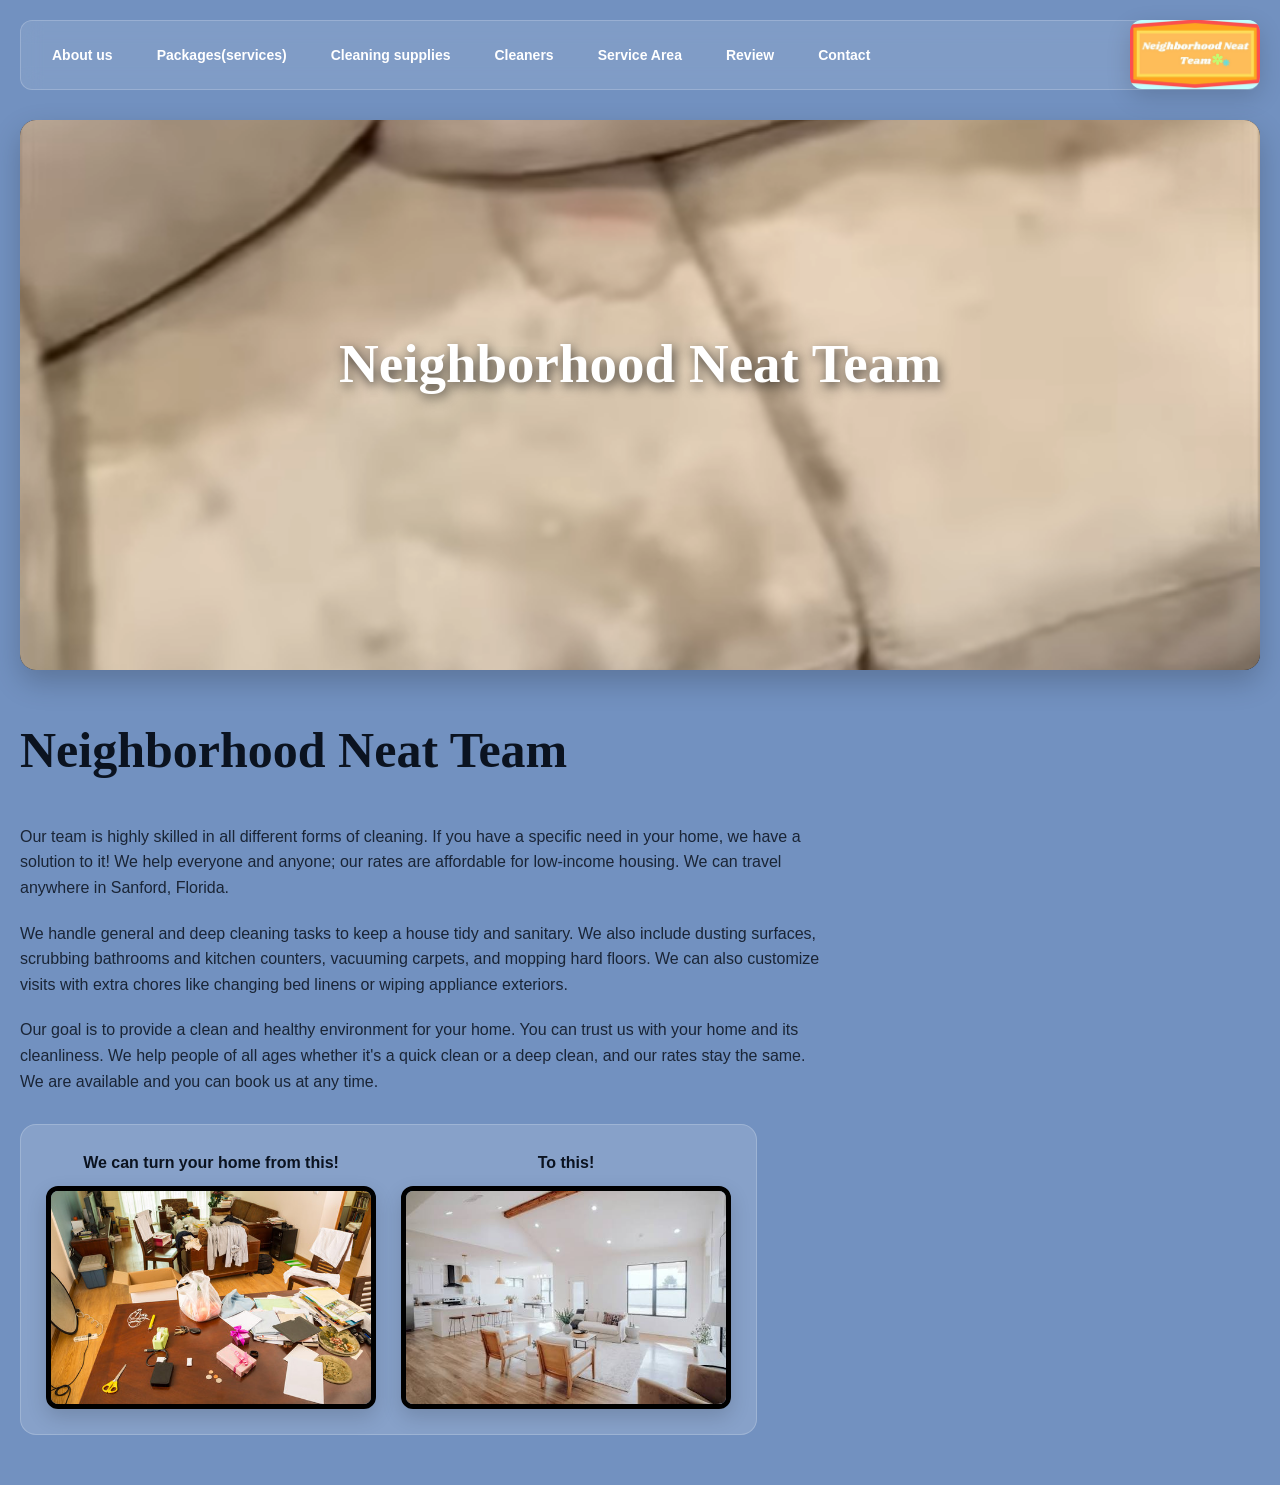
<file: index.html>
<!DOCTYPE html>
<html lang="en">
<head>
    <meta charset="UTF-8">
    <meta name="viewport" content="width=device-width, initial-scale=1.0">
    <title>Neighborhood Neat Team Home Page</title>
    <link rel="stylesheet" href="styles.css">
</head>
<!-- Page Built by: Madeleine Marino and Darielys Rubero-->
<body>

    <!-- Main Navigation Bar Layout -->
    <nav class="nav-bar">
        <a href="index.html">About us</a>
        <a href="page2.html">Packages(services)</a>
        <a href="page3.html">Cleaning supplies</a>
        <a href="page4.html">Cleaners</a>
        <a href="page5.html">Service Area</a>
        <a href="page6.html">Review</a>
        <a href="page7.html">Contact</a>
    </nav>

    <!-- Hero Showcase Section featuring a Native Looping Video File -->
    <section class="logo">
        <img src="Neighborhood Neat Team (3).jpg" alt="Neighborhood Neat Team logo" class="logo-img">
    </section>

    <section class="hero-video">
        <!-- The controls attribute is omitted so it behaves purely as a smooth background element -->
        <video autoplay muted loop playsinline id="bg-video">
            <!-- REPLACE THIS with the exact file name of your downloaded video file -->
            <source src="Steam Cleaning A Couch - Mr. Steam (608p).mp4" type="video/mp4">
            Your browser does not support the video tag.
        </video>
        <div class="hero-content">
            <h1>Neighborhood Neat Team</h1>
        </div>
    </section>

    <!-- Main Text Content and Introductions -->
    <main>
        <h1>Neighborhood Neat Team</h1>
        <p>Our team is highly skilled in all different forms of cleaning. If you have a specific need in your home, we have a solution to it! We help everyone and anyone; our rates are affordable for low-income housing. We can travel anywhere in Sanford, Florida.</p>
        <p>We handle general and deep cleaning tasks to keep a house tidy and sanitary. We also include dusting surfaces, scrubbing bathrooms and kitchen counters, vacuuming carpets, and mopping hard floors. We can also customize visits with extra chores like changing bed linens or wiping appliance exteriors.</p>
        <p>Our goal is to provide a clean and healthy environment for your home. You can trust us with your home and its cleanliness. We help people of all ages whether it's a quick clean or a deep clean, and our rates stay the same. We are available and you can book us at any time.</p>
        
        <!-- Before & After Comparison Layout Block (Optimized with structured containers) -->
        <div class="image-container">
            <div class="image-box">
                <p>We can turn your home from this!</p>
                <img src="Dirty_home.jpg" class="img-1" alt="An Average Dirty Home">
            </div>
            
            <div class="image-box">
                <p>To this!</p>
                <img src="Clean_home.jpg" class="img-2" alt="An Average Clean Home">
            </div>
        </div>
    </main>

</body>
</html>
</file>
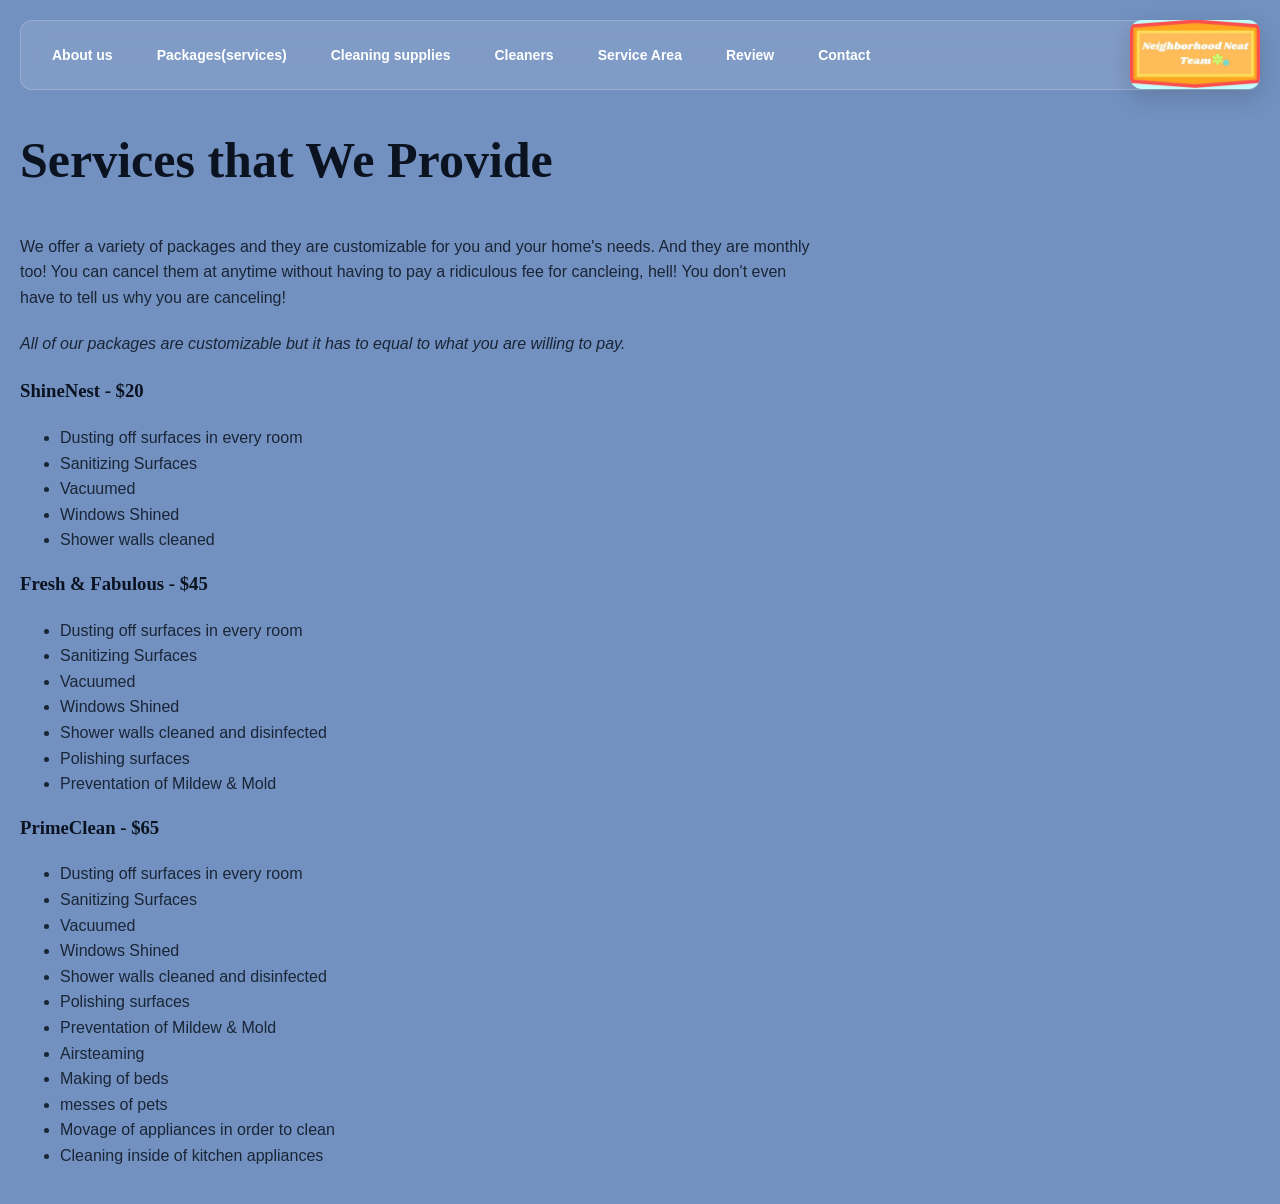
<file: page2.html>
<!DOCTYPE html>
<html>
<nav class="nav-bar">
    <a href="index.html">About us</a>
    <a href="page2.html">Packages(services)</a>
    <a href="page3.html">Cleaning supplies</a>
    <a href="page4.html">Cleaners</a>
    <a href="page5.html">Service Area</a>
    <a href="page6.html">Review</a>
    <a href="page7.html">Contact</a>
</nav>
    <section class="logo">
        <!-- Added class="logo-img" here so the CSS can target it correctly -->
        <img src="Neighborhood Neat Team (3).jpg" alt="Neighborhood Neat Team logo" class="logo-img">
    </section>
<head>
    <Title>Services</Title>
    <link rel="stylesheet" href="styles.css">
 <head>
<body>
    <h1>Services that We Provide</h1>
    <p>We offer a variety of packages and they are customizable for you and your home's needs. And they are monthly too! You can cancel them at anytime without having to pay a ridiculous fee for cancleing, hell! You don't even have to tell us why you are canceling!</p>
    <p><i>All of our packages are customizable but it has to equal to what you are willing to pay.</i></p>
    <h3>ShineNest - $20</h3>
    <ul>
        <li>Dusting off surfaces in every room</li>
        <li>Sanitizing Surfaces</li>
        <li>Vacuumed</li>
        <li>Windows Shined</li>
        <li>Shower walls cleaned</li>
    </ul>
    <h3>Fresh & Fabulous - $45</h3>
    <ul>
        <li>Dusting off surfaces in every room</li>
        <li>Sanitizing Surfaces</li>
        <li>Vacuumed</li>
        <li>Windows Shined</li>
        <li>Shower walls cleaned and disinfected</li>
        <li>Polishing surfaces</li>
        <li>Preventation of Mildew & Mold</li>
    </ul>
    <h3>PrimeClean - $65</h3>
    <ul>
        <li>Dusting off surfaces in every room</li>
        <li>Sanitizing Surfaces</li>
        <li>Vacuumed</li>
        <li>Windows Shined</li>
        <li>Shower walls cleaned and disinfected</li>
        <li>Polishing surfaces</li>
        <li>Preventation of Mildew & Mold</li>
        <li>Airsteaming</li>
        <li>Making of beds</li>
        <li>messes of pets</li>
        <li>Movage of appliances in order to clean</li>
        <li>Cleaning inside of kitchen appliances</li>
    </ul>
</body>
</html>
</file>
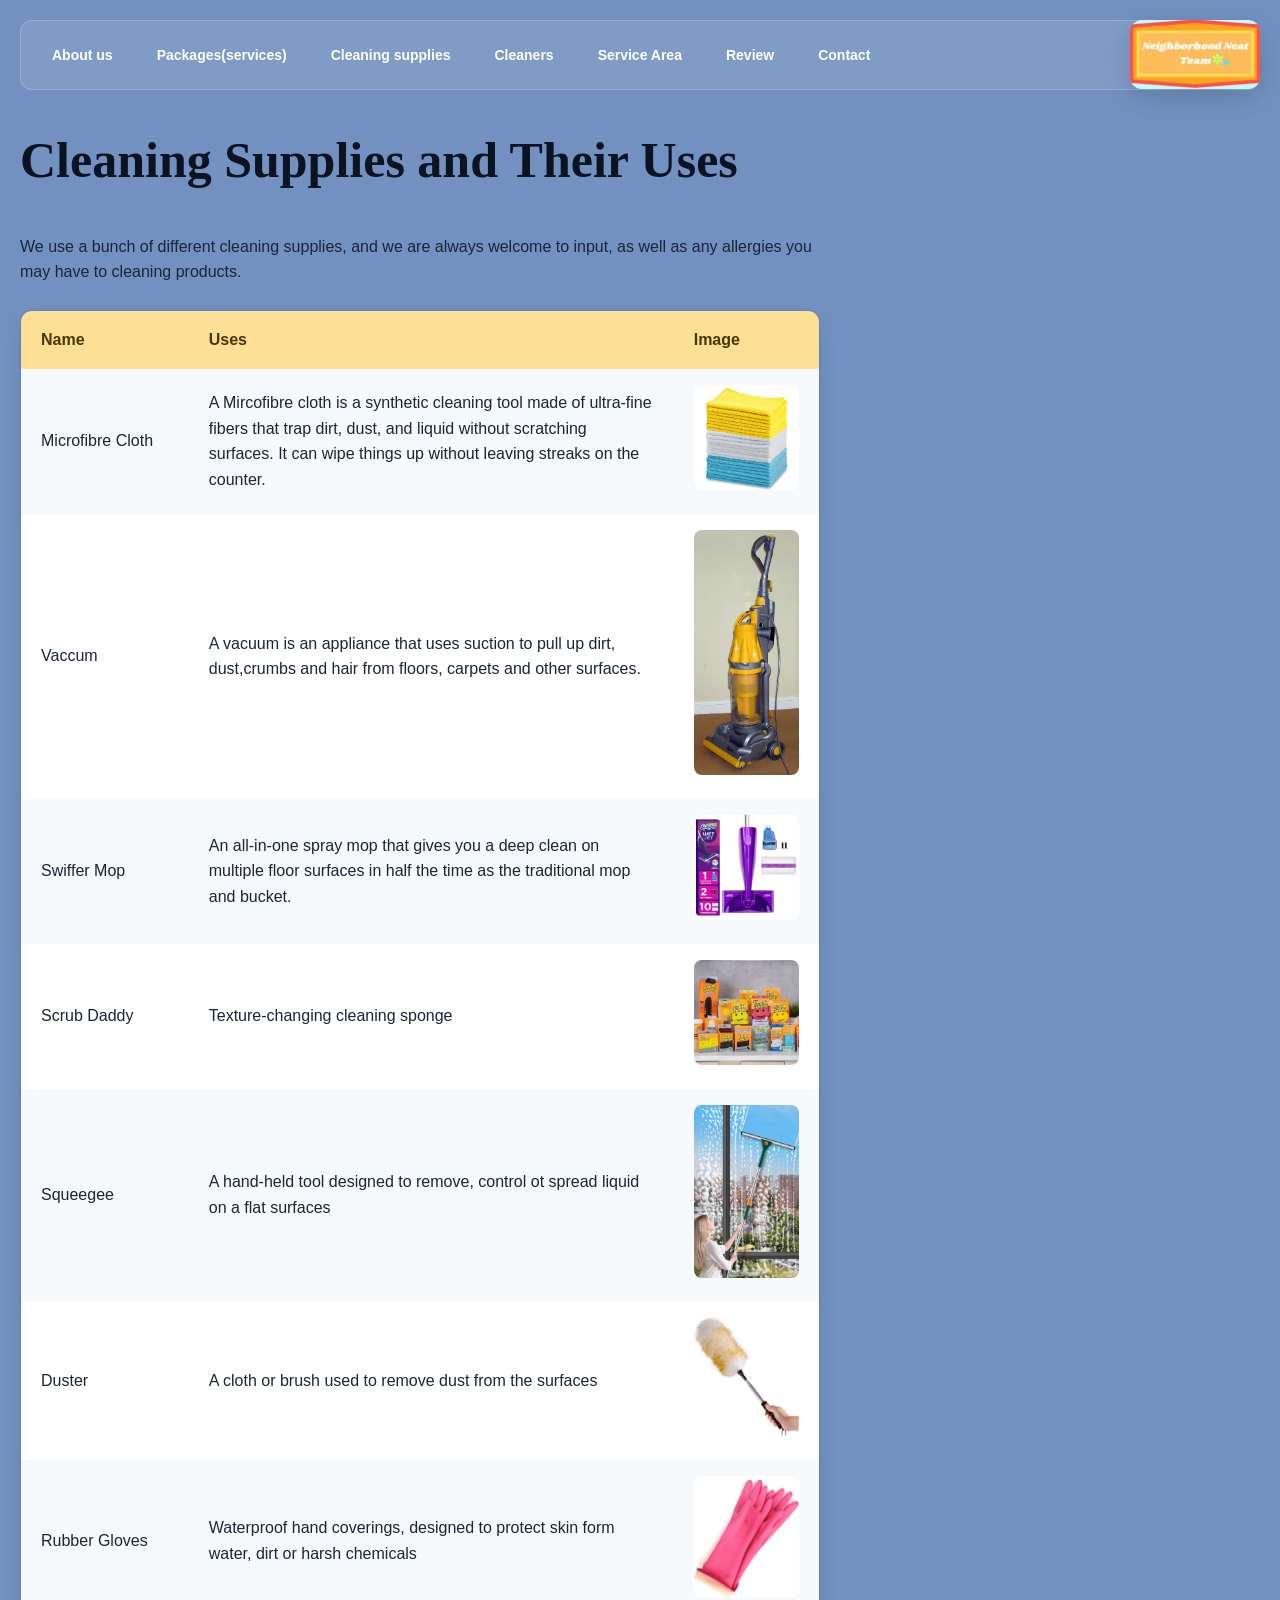
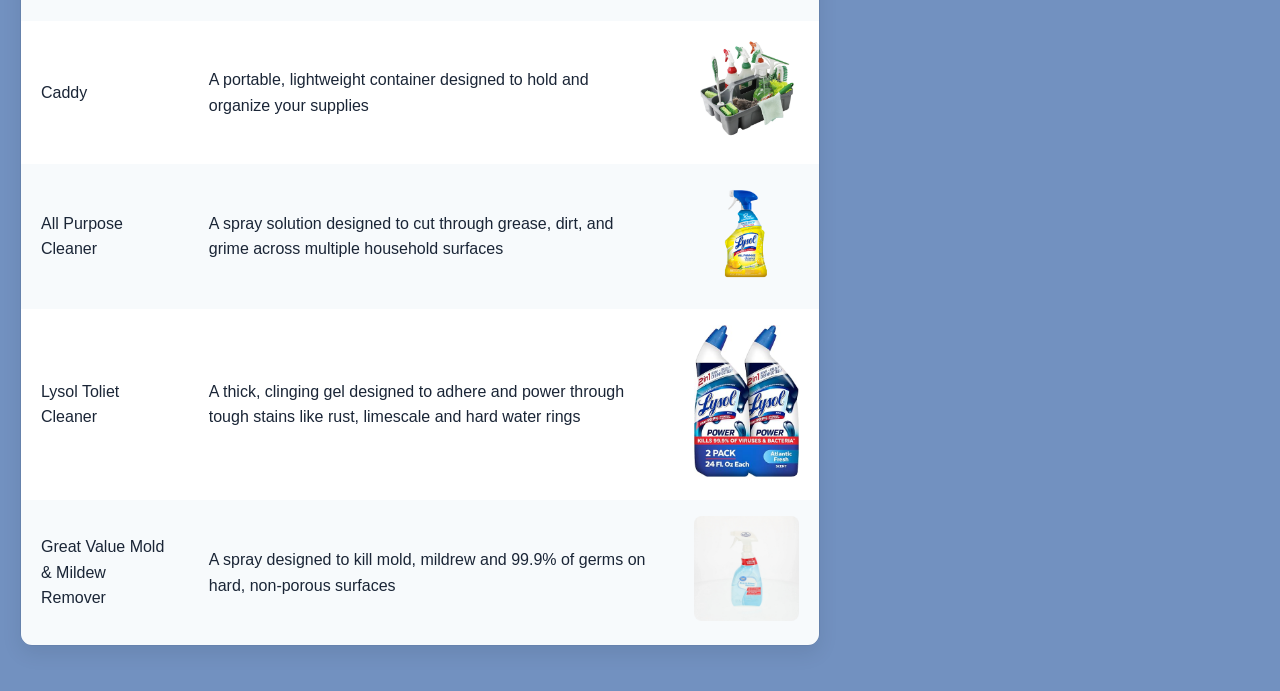
<file: page3.html>
<!DOCTYPE html>
<html>
<nav class="nav-bar">
    <a href="index.html">About us</a>
    <a href="page2.html">Packages(services)</a>
    <a href="page3.html">Cleaning supplies</a>
    <a href="page4.html">Cleaners</a>
    <a href="page5.html">Service Area</a>
    <a href="page6.html">Review</a>
    <a href="page7.html">Contact</a>
</nav>
    <section class="logo">
        <!-- Added class="logo-img" here so the CSS can target it correctly -->
        <img src="Neighborhood Neat Team (3).jpg" alt="Neighborhood Neat Team logo" class="logo-img">
    </section>
<!-- Page Built by: Madeleine Marino-->
    <head>
        <Title>Cleaning Suplies</Title>
        <link rel="stylesheet" href="styles.css">
    </head>
    <body>
        <h1>Cleaning Supplies and Their Uses</h1>
        <p>We use a bunch of different cleaning supplies, and we are always welcome to input, as well as any allergies you may have to cleaning products.</p>
    <table>
        <tr>
            <th>Name</th>
            <th>Uses</th>
            <th>Image</th>
        </tr>
        <tr>
            <td>Microfibre Cloth</td>
            <td>A Mircofibre cloth is a synthetic cleaning tool made of ultra-fine fibers that trap dirt, dust, and liquid without scratching surfaces. It can wipe things up without leaving streaks on the counter.</td>
            <td><img src="Microfibre_cloth.jpg" alt="Microfibre Cloth"></td>
        </tr>
        <tr>
            <td>Vaccum</td>
            <td>A vacuum is an appliance that uses suction to pull up dirt, dust,crumbs and hair from floors, carpets and other surfaces.</td>
            <td><img src="Vacuum_cleaner.jpg" alt="Vacuum Cleaner"> </td>
        </tr>
        <tr>
            <td>Swiffer Mop</td>
            <td>An all-in-one spray mop that gives you a deep clean on multiple floor surfaces in half the time as the traditional mop and bucket.</td>
            <td><img src="Swiffer_mop.jpg" alt="Swiffer Mop"></td>
        </tr>
        <tr>
            <td>Scrub Daddy</td>
            <td>Texture-changing cleaning sponge</td>
            <td><img src="Scub_Daddy.jpg" alt="Scrub Daddy"></td>
        </tr>
        <tr>
            <td>Squeegee</td>
            <td>A hand-held tool designed to remove, control ot spread liquid on a flat surfaces</td>
            <td><img src="Squeegee.jpg" alt="Squeegee"></td>
        </tr>
        <tr>
            <td>Duster</td>
            <td>A cloth or brush used to remove dust from the surfaces</td>
            <td><img src="Duster.jpg" alt="Duster"></td>
        </tr>
        <tr>
            <td>Rubber Gloves</td>
            <td>Waterproof hand coverings, designed to protect skin form water, dirt or harsh chemicals</td>
            <td><img src="Rubber_Gloves.jpg" alt="Rubber Gloves"></td>
        </tr>
        <tr>
            <td>Caddy</td>
            <td>A portable, lightweight container designed to hold and organize your supplies</td>
            <td><img src="Caddy.jpg" alt="Caddy"></td>
        </tr>
        <tr>
            <td>All Purpose Cleaner</td>
            <td>A spray solution designed to cut through grease, dirt, and grime across multiple household surfaces</td>
            <td><img src="All_Purpose_Cleaner.jpg" alt="All Purpose Cleaner"></td>
        </tr>
        <tr>
            <td>Lysol Toliet Cleaner</td>
            <td>A thick, clinging gel designed to adhere and power through tough stains like rust, limescale and hard water rings</td>
            <td><img src="Lysol_Toliet_Cleaner.jpg" alt="Lysol Toliet Cleaner"></td>
        </tr>
        <tr>
            <td>Great Value Mold & Mildew Remover</td>
            <td>A spray designed to kill mold, mildrew and 99.9% of germs on hard, non-porous surfaces</td>
            <td><img src="Mold_and_Mildew_Cleaner.jpg" alt="Mold & Mildew Remover"></td>
        </tr>
    </table>
</html>
</file>
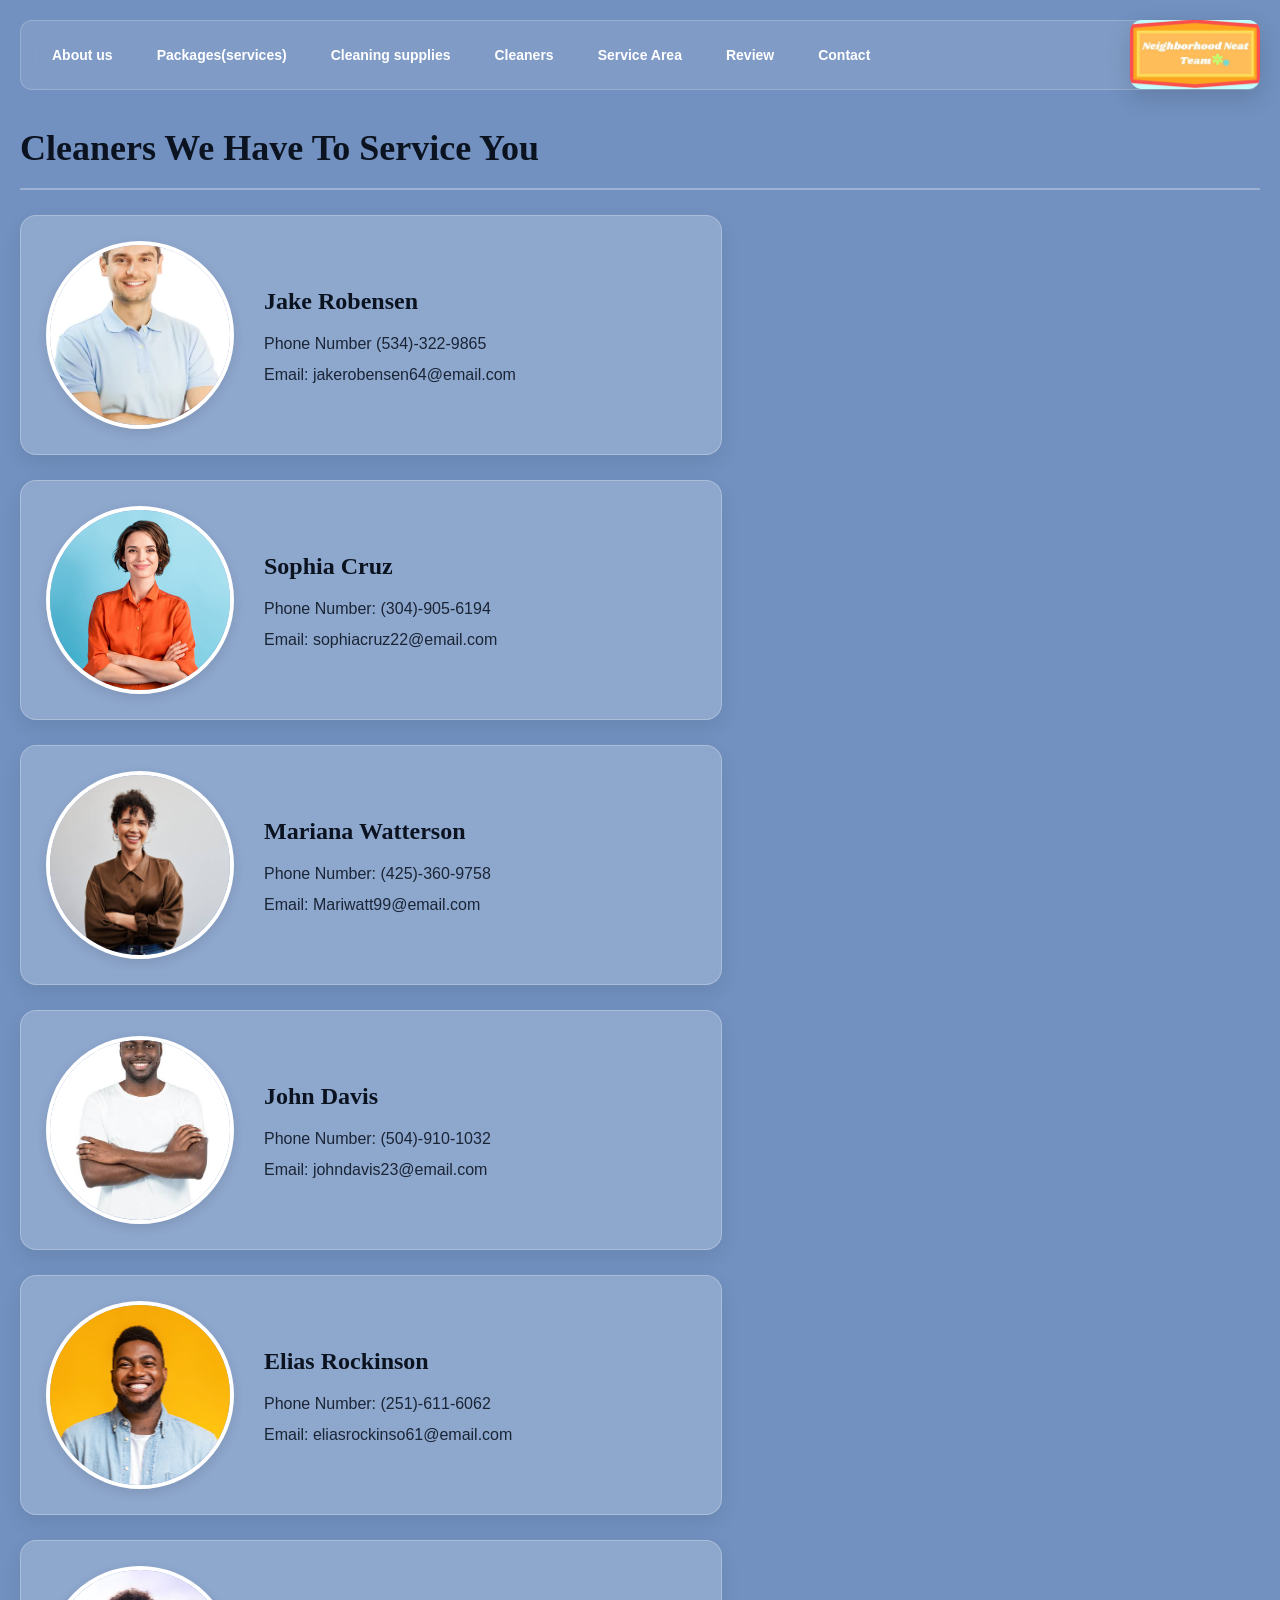
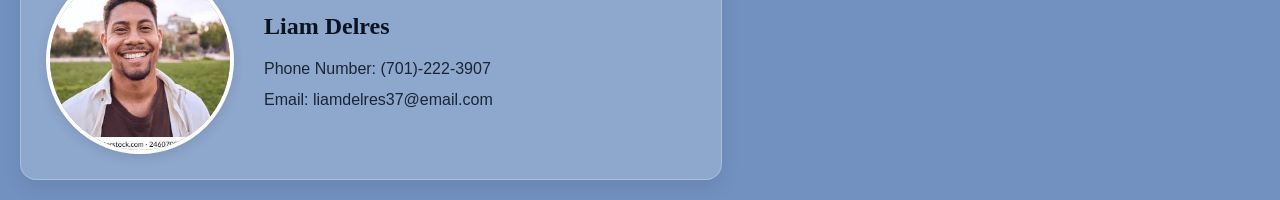
<file: page4.html>
<!DOCTYPE html>
<html>
<head>
    <!-- Page Build by: Darielys Rubero-->
    <title>Cleaners</title>
    <link rel="stylesheet" href="styles.css">
</head>
<body>
    <nav class="nav-bar">
        <a href="index.html">About us</a>
        <a href="page2.html">Packages(services)</a>
        <a href="page3.html">Cleaning supplies</a>
        <a href="page4.html">Cleaners</a> 
        <a href="page5.html">Service Area</a>
        <a href="page6.html">Review</a>
        <a href="page7.html">Contact</a>
    </nav>
    <section class="logo">
        <!-- Added class="logo-img" here so the CSS can target it correctly -->
        <img src="Neighborhood Neat Team (3).jpg" alt="Neighborhood Neat Team logo" class="logo-img">
    </section>
    <h2>Cleaners We Have To Service You</h2>
    
    <!-- Added the 'cleaner-profile' class here -->
    <div class="cleaner-profile">
        <img src="Cleaner_1.jpg" alt="Cleaner">
        
        <!-- Grouped the text elements together -->
        <div class="cleaner-info">
            <p><strong>Jake Robensen</strong></p>
            <p>Phone Number (534)-322-9865</p>
            <p>Email: jakerobensen64@email.com</p>
        </div>
    </div>
    <div class="cleaner-profile">
        <img src="Cleaner_2.jpg" alt="Cleaner 2">
        <div class="cleaner-info">
            <p><strong>Sophia Cruz</strong></p>
            <p>Phone Number: (304)-905-6194</p>
            <p>Email: sophiacruz22@email.com</p>
        </div>
    </div>
    <div class="cleaner-profile">
        <img src="Cleaner_3.jpg" alt="Cleaner 2">
        <div class="cleaner-info">
            <p><strong>Mariana Watterson</strong></p>
            <p>Phone Number: (425)-360-9758</p>
            <p>Email: Mariwatt99@email.com</p>
        </div>
    </div>
    <div class="cleaner-profile">
        <img src="Cleaner_4.jpg" alt="Cleaner 2">
        <div class="cleaner-info">
            <p><strong>John Davis</strong></p>
            <p>Phone Number: (504)-910-1032</p>
            <p>Email: johndavis23@email.com</p>
        </div>
    </div>
    <div class="cleaner-profile">
        <img src="Cleaner_5.jpg" alt="Cleaner 2">
        <div class="cleaner-info">
            <p><strong>Elias Rockinson</strong></p>
            <p>Phone Number: (251)-611-6062</p>
            <p>Email: eliasrockinso61@email.com</p>
        </div>
    </div>
    <div class="cleaner-profile">
        <img src="Cleaner_6.jpg" alt="Cleaner 2">
        <div class="cleaner-info">
            <p><strong>Liam Delres</strong></p>
            <p>Phone Number: (701)-222-3907</p>
            <p>Email: liamdelres37@email.com</p>
        </div>
    </div>
</body>
</html>
</file>
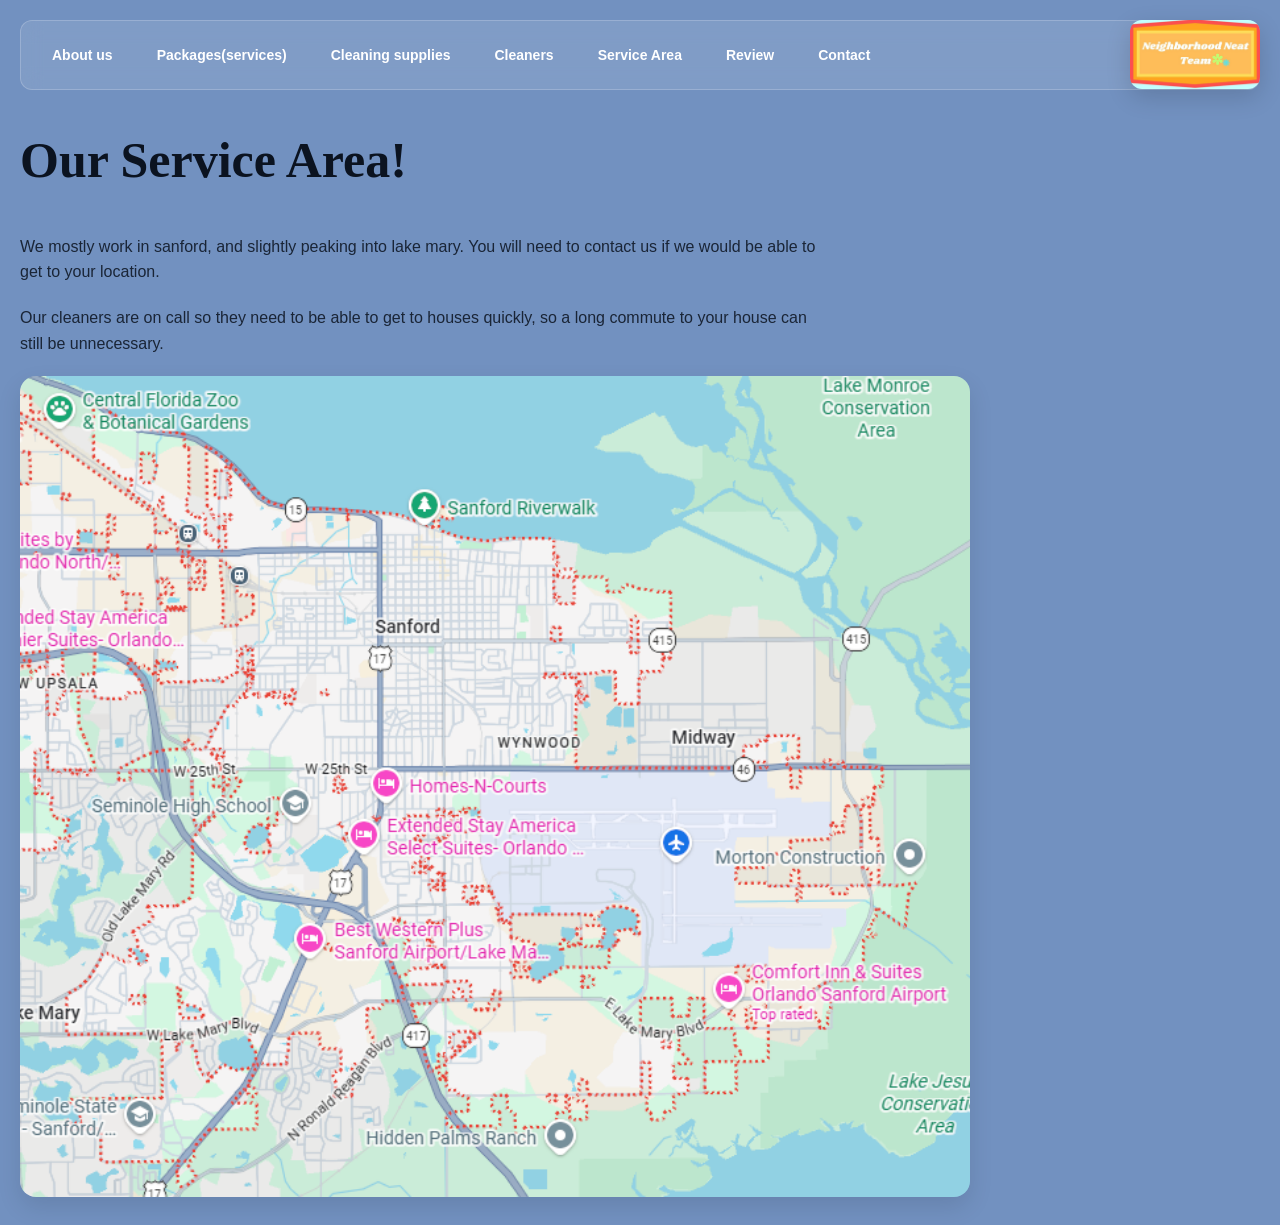
<file: page5.html>
<!DOCTYPE html>
<html>
<nav class="nav-bar">
    <a href="index.html">About us</a>
    <a href="page2.html">Packages(services)</a>
    <a href="page3.html">Cleaning supplies</a>
    <a href="page4.html">Cleaners</a>
    <a href="page5.html">Service Area</a>
    <a href="page6.html">Review</a>
    <a href="page7.html">Contact</a>
</nav>
    <section class="logo">
        <!-- Added class="logo-img" here so the CSS can target it correctly -->
        <img src="Neighborhood Neat Team (3).jpg" alt="Neighborhood Neat Team logo" class="logo-img">
    </section>
<head>
        <title>Service Area</title>
        <link rel="stylesheet" href="styles.css">
    </head>
<!-- Page Built by: Madeleine Marino-->
</html>
<body>
    <h1>Our Service Area!</h1>
    <p>We mostly work in sanford, and slightly peaking into lake mary. You will need to contact us if we would be able to get to your location.</p>
    <p>Our cleaners are on call so they need to be able to get to houses quickly, so a long commute to your house can still be unnecessary.</p>
    <img src="Map.png"  class="map" alt="Map of sanford">
</body>
</file>
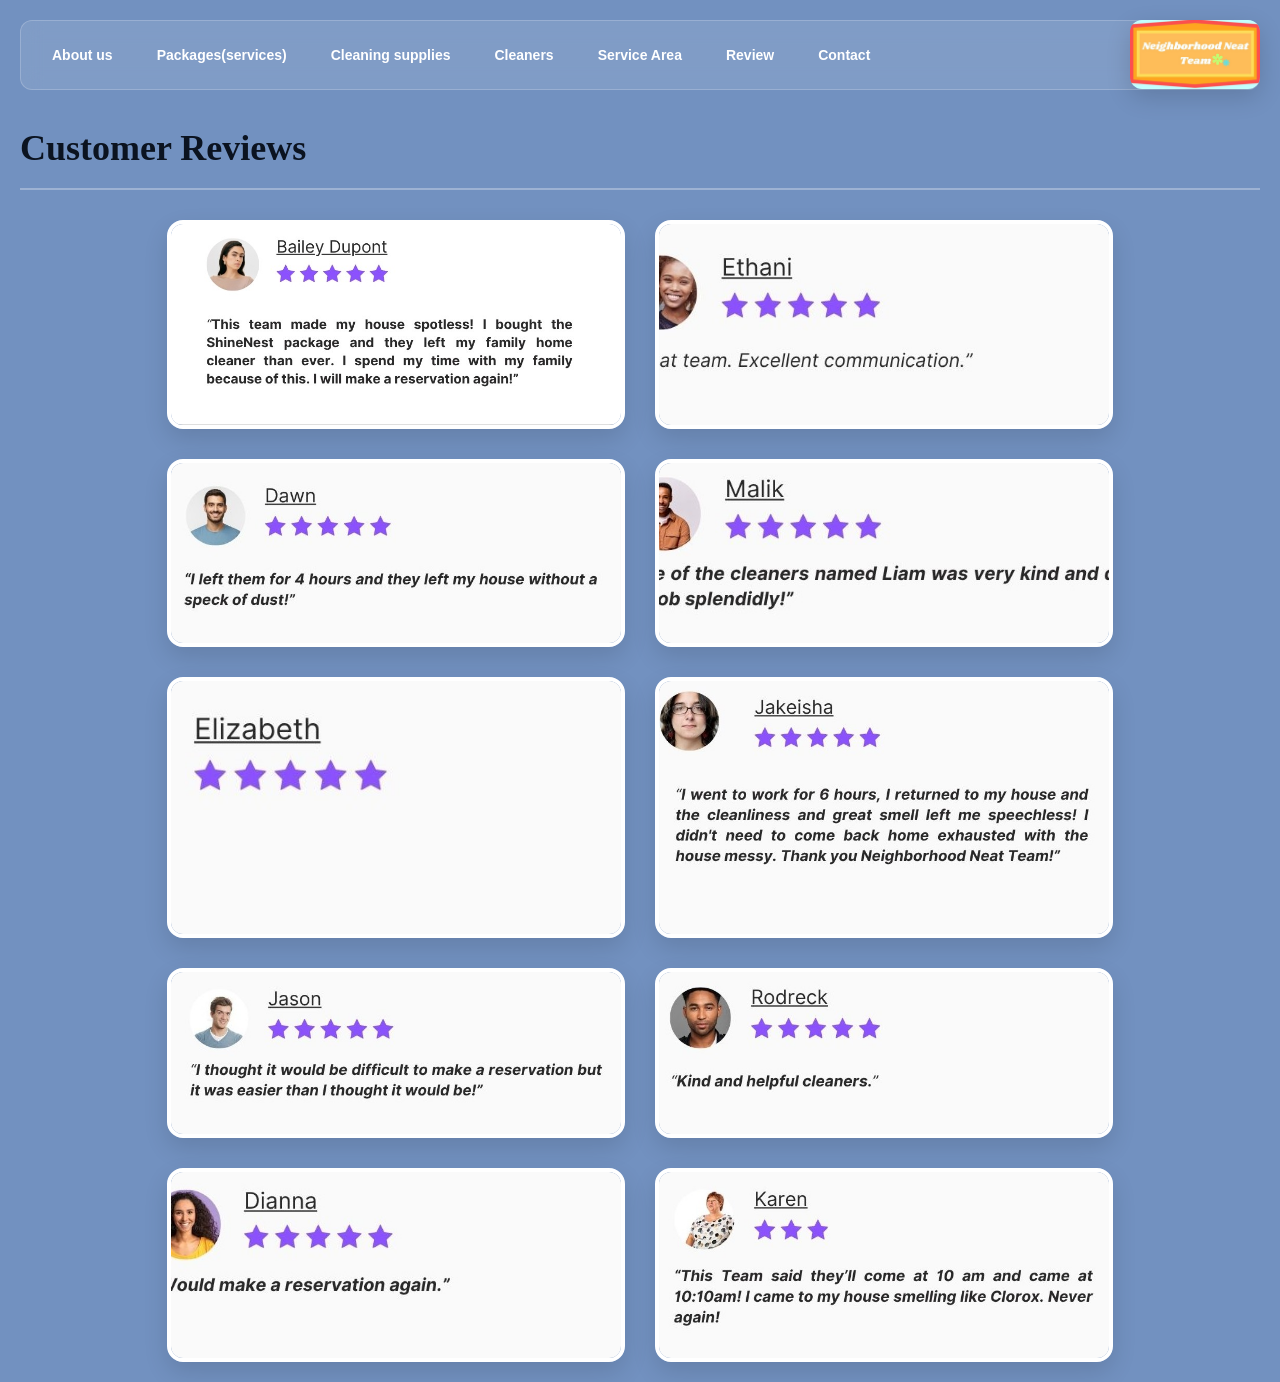
<file: page6.html>
<!DOCTYPE html>
<html>
<head>
    <!-- Moved head tags to the top where they belong -->
    <title>Review</title>
    <link rel="stylesheet" href="styles.css">
</head>
<body> <!-- Removed class="Review" from body so the whole page displays properly -->

    <!-- Main Navigation Bar Layout -->
    <nav class="nav-bar">
        <a href="index.html">About us</a>
        <a href="page2.html">Packages(services)</a>
        <a href="page3.html">Cleaning supplies</a>
        <a href="page4.html">Cleaners</a>
        <a href="page5.html">Service Area</a>
        <a href="page6.html">Review</a>
        <a href="page7.html">Contact</a>
    </nav>
    
    <!-- Logo container fixed in the top right -->
    <section class="logo">
        <img src="Neighborhood Neat Team (3).jpg" alt="Neighborhood Neat Team logo" class="logo-img">
    </section>

    <h2>Customer Reviews</h2>

    <!-- Wrap all the review images inside this new flex layout container -->
    <div class="reviews-container">
        <img src="Review_1.jpg" alt="A review" class="review-card">
        <img src="Review_2.jpg" alt="A review" class="review-card">
        <img src="Review_3.jpg" alt="A review" class="review-card">
        <img src="Review_4.jpg" alt="A review" class="review-card">
        <img src="Review_5.jpg" alt="A review" class="review-card">
        <img src="Review_6.jpg" alt="A review" class="review-card">
        <img src="Review_7.jpg" alt="A review" class="review-card">
        <img src="Review_8.jpg" alt="A review" class="review-card">
        <img src="Review_9.jpg" alt="A review" class="review-card">
        <img src="Review_10.jpg" alt="A review" class="review-card">
    </div>

</body>
</html>
<!-- Page Build by: Darielys Rubero-->
</file>
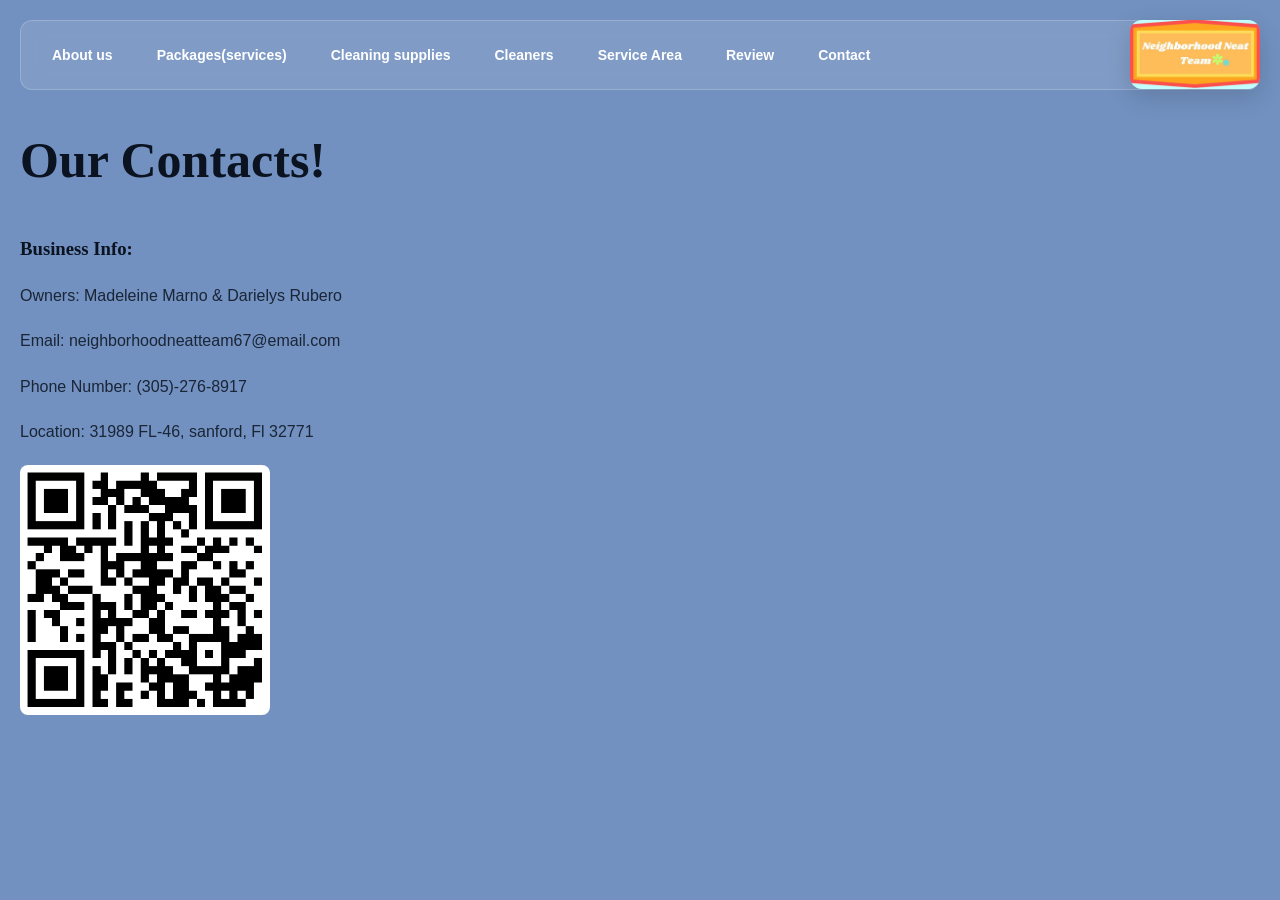
<file: page7.html>
<!DOCTYPE html>
<html>
<nav class="nav-bar">
    <a href="index.html">About us</a>
    <a href="page2.html">Packages(services)</a>
    <a href="page3.html">Cleaning supplies</a>
    <a href="page4.html">Cleaners</a>
    <a href="page5.html">Service Area</a>
    <a href="page6.html">Review</a>
    <a href="page7.html">Contact</a>
</nav>
    <section class="logo">
        <!-- Added class="logo-img" here so the CSS can target it correctly -->
        <img src="Neighborhood Neat Team (3).jpg" alt="Neighborhood Neat Team logo" class="logo-img">
    </section>
<head>
        <title>Contact</title>
        <link rel="stylesheet" href="styles.css">
    </head>
<!-- Page Built by: Madeleine Marino-->
 <body>
    <h1>Our Contacts!</h1>
    <h3>Business Info:</h3>
    <p>Owners: Madeleine Marno & Darielys Rubero</p>
    <p>Email: neighborhoodneatteam67@email.com</p>
    <p>Phone Number: (305)-276-8917</p>
    <p>Location: 31989 FL-46, sanford, Fl 32771</p>
    <img src="QR_code.png" alt="Totally Normal QR Code!">
 </body>
</html>
</file>
<file: styles.css>
/* ==========================================================================
   Base Page Elements & Global Resets
   ========================================================================== */
body {
    background-color: #7291c0;
    margin: 0; 
    padding: 20px;
    font-family: "Comfortaa", sans-serif;
    color: #1a2536; /* Dark gray for softer contrast than pure pitch black */
    line-height: 1.6; /* Adds comfortable breathing space between text lines */
}

h1, h2, h3 {
    font-family: "Times New Roman", serif;
    color: #0b1320;
    font-weight: 700;
    margin-top: 0;
}

h1 {
    font-size: 50px;
}

h2 {
    font-size: 36px;
    border-bottom: 2px solid rgba(255, 255, 255, 0.3);
    padding-bottom: 10px;
    margin-bottom: 25px;
}

p { 
    font-family: "Comfortaa", sans-serif;
    font-size: 16px;
    max-width: 800px; /* Keeps text paragraphs from stretching completely sideways */
    margin-bottom: 20px;
}

/* Global Image Reset to prevent any stretching distortion */
img {
    width: 100%;
    max-width: 250px;
    height: auto;
    object-fit: cover;
    border-radius: 8px;
}

/* ==========================================================================
   Navigation Bar Layout (Turned into Clean modern Menu Controls)
   ========================================================================== */
.nav-bar {
    display: flex;
    flex-wrap: wrap;
    gap: 12px;
    align-items: center;
    padding: 15px 180px 15px 15px; /* Keeps spacious right gap for the fixed logo */
    background: rgba(255, 255, 255, 0.1);
    backdrop-filter: blur(10px);
    border-radius: 12px;
    margin-bottom: 30px;
    border: 1px solid rgba(255, 255, 255, 0.2);
}

.nav-bar a {
    font-family: "Comfortaa", sans-serif;
    text-decoration: none;
    color: #ffffff;
    font-size: 14px;
    font-weight: bold;
    padding: 8px 16px;
    border-radius: 6px;
    transition: all 0.3s ease; /* Smooth fade animation on focus */
}

.nav-bar a:hover {
    background-color: #2E86Ab;
    color: #ffffff;
    box-shadow: 0 4px 10px rgba(46, 134, 171, 0.3);
}

/* ==========================================================================
   Logo Top-Right Fixed Position Layout
   ========================================================================== */
.logo {
    position: fixed;   
    top: 20px;         
    right: 20px;       
    z-index: 1000;     
}

.logo .logo-img {
    width: 130px;       
    height: auto !important; 
    object-fit: contain !important; 
    border-radius: 12px;
    box-shadow: 0 8px 24px rgba(0, 0, 0, 0.15); /* Soft drop drop-shadow frame background */
    transition: transform 0.3s ease;
}

.logo .logo-img:hover {
    transform: scale(1.04); /* Subtle click-lure expansion frame pop */
}

/* ==========================================================================
   Hero Video Showcase Layout
   ========================================================================== */
.hero-video {
    position: relative;
    height: 550px; 
    width: 100%;
    overflow: hidden;
    background-color: #0b1320;
    border-radius: 16px; /* Smooth rounded corners on the media container box */
    margin-bottom: 40px;
    box-shadow: 0 12px 30px rgba(0, 0, 0, 0.2);
}

.hero-video video {
    position: absolute;
    top: 50%;
    left: 50%;
    width: 100%;
    height: 100%;
    transform: translate(-50%, -50%);
    object-fit: cover; 
    z-index: 0;
}

.hero-content {
    position: relative;
    z-index: 1; 
    text-align: center;
    padding-top: 200px; 
}

.hero-content h1 {
    color: #ffffff; 
    text-shadow: 2px 4px 12px rgba(0, 0, 0, 0.7); 
    margin: 0;
    font-size: 55px;
}

/* ==========================================================================
   Before & After Image Comparison Block
   ========================================================================== */
.image-container {
    display: flex;
    align-items: center;
    gap: 25px;
    background: rgba(255, 255, 255, 0.15);
    padding: 25px;
    border-radius: 16px;
    border: 1px solid rgba(255, 255, 255, 0.2);
    margin: 30px 0;
    width: fit-content;
}

/* Keeps the text label and its matching photo stacked vertically */
.image-box {
    display: flex;
    flex-direction: column;
    align-items: center;
    text-align: center;
    gap: 10px;
}

.image-container p {
    font-weight: bold;
    color: #0b1320;
    margin: 0;
}

.image-container img {
    max-width: 320px;
    height: auto !important; 
    border-radius: 12px;
    box-shadow: 0 8px 20px rgba(0,0,0,0.15);
    transition: transform 0.3s ease;
}

.image-container img:hover {
    transform: translateY(-4px); /* Moves up slightly on desktop hover highlights */
}

.img-1 {
    border: 5px solid #000000;
}

.img-2 {
    border: 5px solid #000000;
}

/* ==========================================================================
   Reviews Gallery Grid Layout (Cleaned with modern Card styles)
   ========================================================================== */
.reviews-container {
    display: flex;
    flex-wrap: wrap;     
    gap: 30px;           
    margin-top: 30px;
    justify-content: center; 
}

.review-card {
    width: 450px !important;    
    max-width: 90vw;            
    height: auto !important;    
    border: 4px solid #ffffff;
    border-radius: 16px;  /* Smooth frame border casing */
    box-shadow: 0 10px 25px rgba(0,0,0,0.12);
    transition: all 0.3s cubic-bezier(0.165, 0.84, 0.44, 1);
}

.review-card:hover {
    transform: translateY(-6px);
    box-shadow: 0 15px 35px rgba(0,0,0,0.18);
}

/* ==========================================================================
   Cleaner Profiles Layout (Premium Profile Card blocks)
   ========================================================================== */
.cleaner-profile {
    display: flex;
    align-items: center; 
    gap: 30px;           
    margin-top: 25px;
    background: rgba(255, 255, 255, 0.2); 
    backdrop-filter: blur(5px);
    border: 1px solid rgba(255, 255, 255, 0.25);
    padding: 25px;
    border-radius: 16px;
    max-width: 650px;
    box-shadow: 0 8px 20px rgba(0, 0, 0, 0.08);
}

.cleaner-profile img {
    width: 180px;        
    height: 180px !important; /* Perfect uniform headshot aspect bounds */
    border-radius: 50%;   /* Gives the cleaner photos a premium round avatar look */
    object-fit: cover;
    border: 4px solid #ffffff;
    box-shadow: 0 4px 12px rgba(0,0,0,0.1);
}

.cleaner-info p {
    margin: 6px 0;
    color: #1a2536;
}

.cleaner-info p:first-child {
    font-size: 24px;
    font-family: "Times New Roman", serif;
    font-weight: bold;
    color: #0b1320;
    margin-bottom: 10px;
}

/* ==========================================================================
   Tables & Utility Layout Core Components
   ========================================================================== */
table {
    width: 100%;
    max-width: 800px;
    border-collapse: separate;
    border-spacing: 0;
    border-radius: 12px;
    overflow: hidden;
    box-shadow: 0 8px 20px rgba(0,0,0,0.08);
    margin: 25px 0;
    border: 1px solid rgba(0,0,0,0.1);
}

th, td {
    padding: 16px 20px;
    background-color: #ffffff;
}

th {
    font-family: "Comfortaa", sans-serif;
    font-weight: bold;
    text-align: left;
    background-color: #fddf95;
    color: #4a3600;
}

tr:nth-child(even) td {
    background-color: #f7fafc; /* Alternating table row light gray bars */
}

.map {
    width: 100%;
    max-width: 950px;
    height: auto;
    border-radius: 16px;
    box-shadow: 0 10px 25px rgba(0,0,0,0.1);
}

.Review {
    width: 300px;
    height: 200px;
}

/* ==========================================================================
   Mobile & Responsive Adjustments
   ========================================================================== */
@media (max-width: 768px) {
    body {
        padding: 15px;
    }

    .nav-bar {
        padding: 15px;
        justify-content: center;
    }

    .hero-video {
        height: 60vh; 
    }

    .hero-content {
        padding-top: 25vh;
    }

    .hero-content h1 {
        font-size: 38px;
    }

    .image-container {
        flex-direction: column;
        align-items: center;
        width: 100%;
    }

    .cleaner-profile {
        flex-direction: column;
        text-align: center;
        padding: 20px;
    }

    .review-card {
        width: 100% !important;
    }
}
</file>
